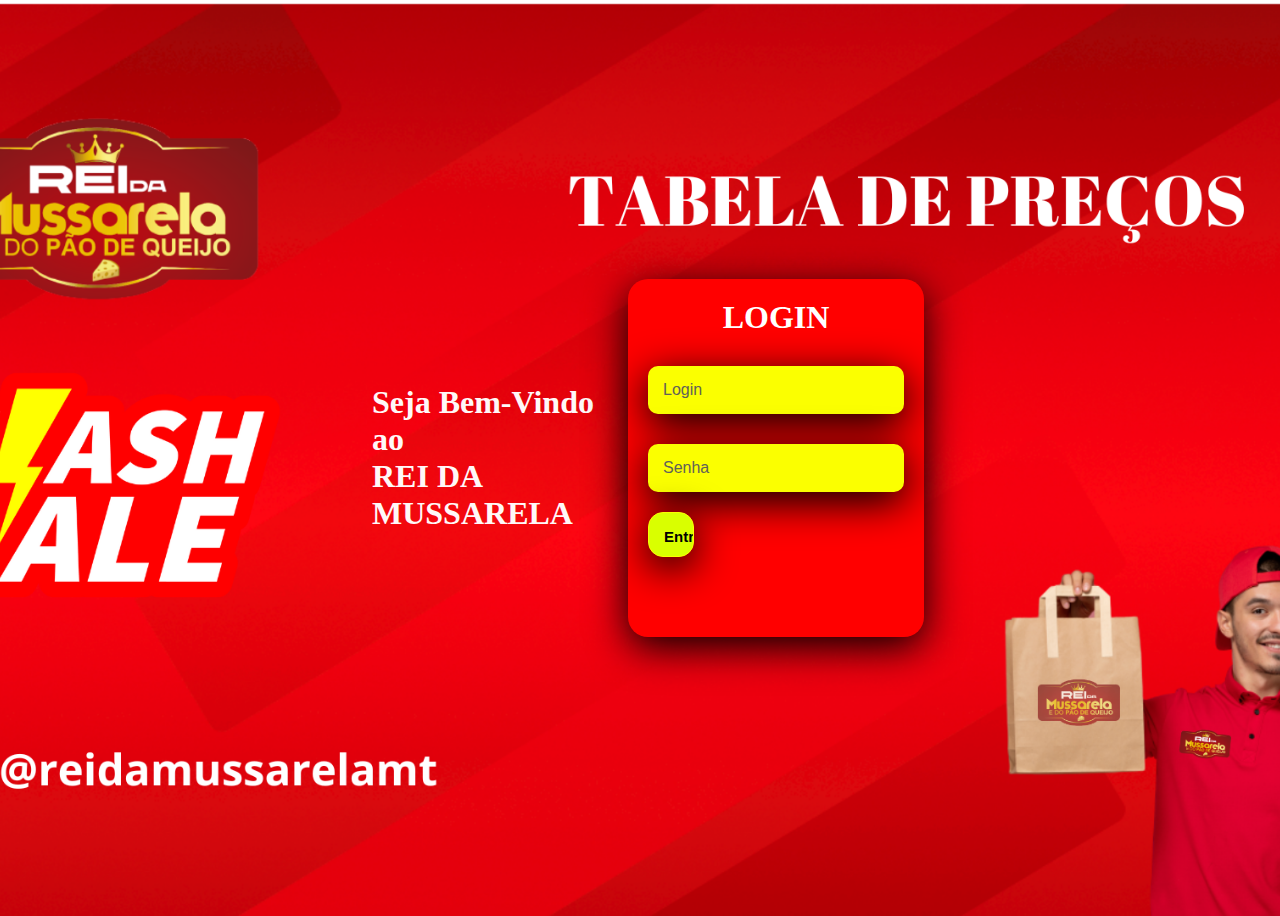
<file: app teste do rei/teladelogin.html>
<!DOCTYPE html>
<html lang="en">
<head>
    <meta charset="UFT-8">
    <meta http-equiv="X-UA-Compatible" content="IE=edge">
    <meta name="viemport" content="width=device-width, initial-scale=1.0">
    <link rel="stylesheet" href="style2.css">
    <title>login Js</title>
    
</head>
<body>



      <div class="main-login">
        <div class="left-login">
            <h1>Seja Bem-Vindo ao<br>REI DA MUSSARELA</h1>
        </div>
        <div class="righet-login"></div>
            <div class="card-login">
                <h1>LOGIN</h1>
                <div class="textfield">
                    <label for="text" name="Login" placeholder="login"></label>
                <input type="text" placeholder="Login" id="login">
            <div class="textfield">
                <label for="text" name="senha" placeholder="senha"></label>
                <input type="password" placeholder="Senha" id="senha">
                <input type="submit" value="Entrar"onclick=logar();>
    </div>
    <script>
        function logar(){
            var login = document.getElementById(`login`).value;
            var senha = document.getElementById('senha').value;

            if(login == "admin" && senha == "admin"){
                window.location.assign("index.html");
                alert('login com sucesso');
            }else{
                alert('senha ou login errado')
            }

        }

    </script>



</body>
</html>
</file>
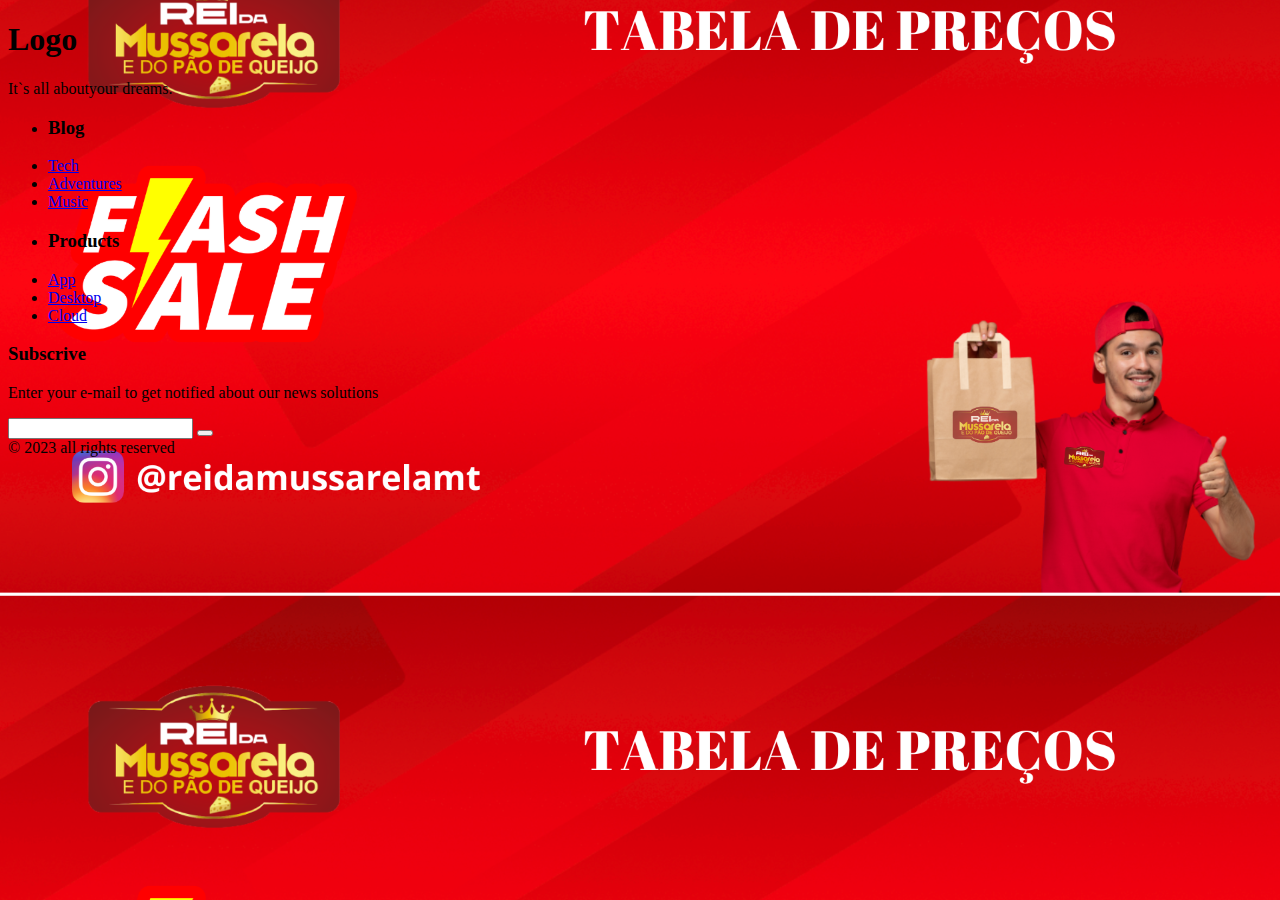
<file: app teste do rei/testelogo.html>
<!DOCTYPE html>
<html lang="pt-br">
<head>
    <meta charset="UTF-8">
    <meta http-equiv="X-UA-Compatible" content="IE-edge">
    <meta name="viewport" content="width=device-width, initial-scale=1.0">
    <link rel="stylesheet" href="https://cdnjs.cloudflare.com/ajax/libs/font-awesome/6.2.1/css/all.min.css" integrity="sha512-MV7K8+y+gLIBoVD59lQIYicR65iaqukzvf/nwasF0nqhPay5w/9lJmVM2hMDcnK1OnMGCdVK+iQrJ7lzPJQd1w==" crossorigin="anonymous" referrerpolicy="no-referrer" />
    <link rel="stylesheet"  href="style2.css">
    
    <title>reponsive footer</title>
</head>
<body>
    <main>
        
    </main>
    <footer>
        <div id="footer_content">
            <div id="footer_contacts">
                <h1>Logo</h1>
                <p>It`s all aboutyour dreams.</p>

                <div id="footer_social_media">
                    <a href="#" class="footer-link" id="instagram">
                        <i class="fa-brands fa-instagram"></i>
                    </a>

                    <a href="#" class="footer-link" id="instagram">
                        <i class="fa-brands fa-facebook-f"></i>
                    </a>

                    <a href="#" class="footer-link" id="instagram">
                        <i class="fa-brands fa-whatsapp"></i>
                    </a>
                </div>
            </div>
        <ul class="footer-list">
            <li>
                <h3>Blog</h3>
            </li>
            <li>
                <a href="#" class="footer-link">Tech</a>
            </li>
            <li>
                <a href="#" class="footer-link">Adventures</a>
            </li>
            <li>
                <a href="#" class="footer-link">Music</a>
            </li>
        </ul>
        <ul class="footer-list">
            <li>
                <h3>Products</h3>
            </li>
            <li>
                <a href="#" class="footer-link">App</a>
            </li>
            <li>
                <a href="#" class="footer-link">Desktop</a>
            </li>
            <li>
                <a href="#" class="footer-link">Cloud</a>
            </li>
        </ul>
         <div id="footer_subscrive">
            <h3>Subscrive</h3>
            <p>
                Enter your e-mail to get
                notified about our news 
                solutions
            </p>

            <div id="input_group"> 
                <input type="email" id="email">
                <button>
                    <i class="fa-regular fa-envelope"></i>
                </button>
            </div>
        </div>
        </div>
         <div id="footer_copyrighit">
            &#169
            2023 all rights reserved
        </div>


    </footer>
</body>
</html>
</file>
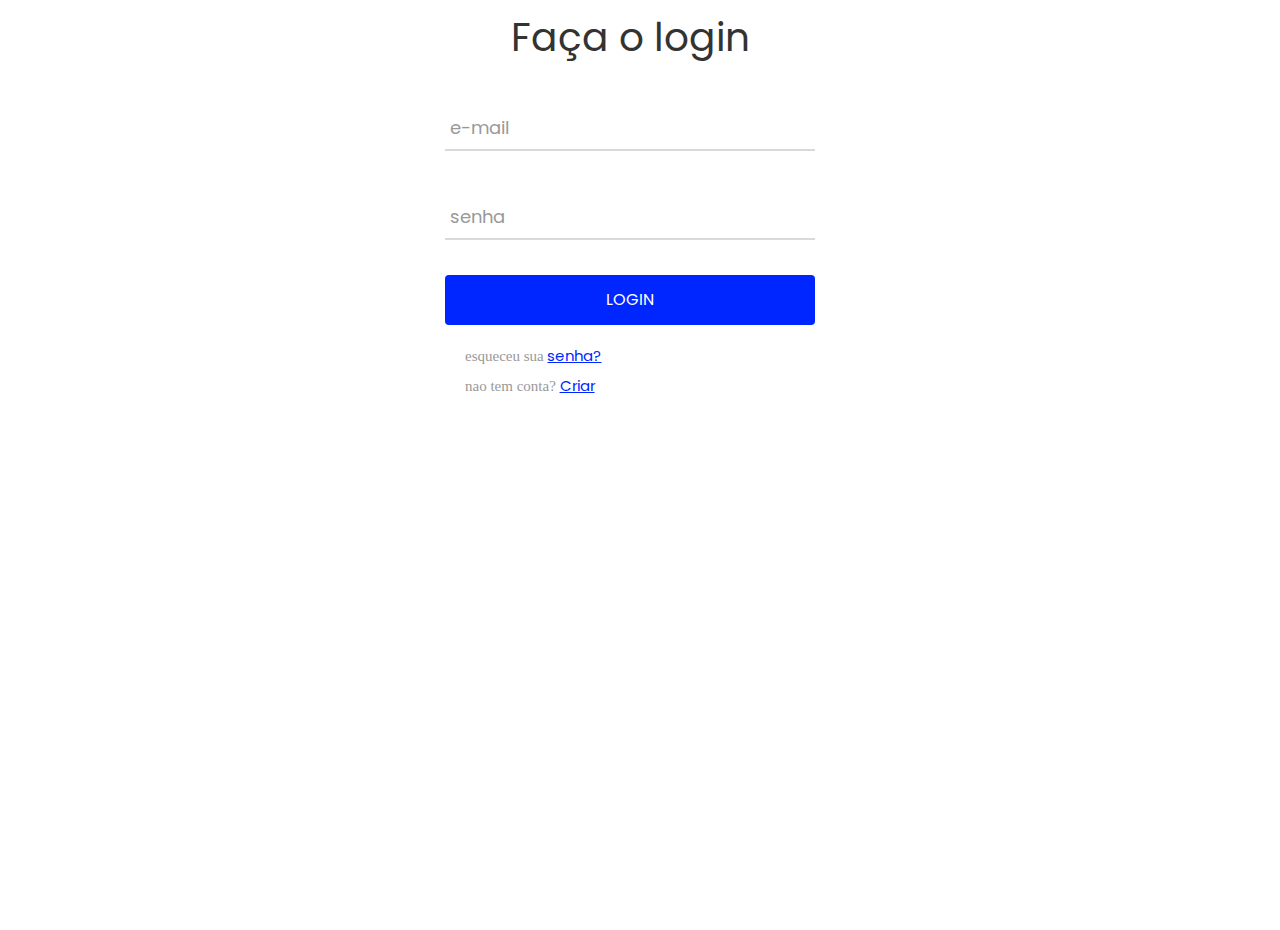
<file: TELA DE LOGIN2/tela_de_login.html>
<!DOCTYPE html>
<html lang="pt-br">
<head>
    <meta charset="UTF-8">
    <meta http-equiv="X-UA-Compatible" content="IE=edge">
    <meta name="viewport" content="width=device-width, initial-scale=1.0">
    <title>Login</title>

    <link rel="stylesheet" href="login.css">
</head>
<body>
    <div class="container">
        <div class="container-login">
            <div class="wrap-login">
                <form class="login-form">
                    <span class="login-form-title">
                        Faça o login
                    </span>
                    <div class="wrap-input margin-top-35 margin-bottom-35">
                        <input class="input-form" type="email" name="email" autocomplete="off" />
                        <span class="focus-input-form" data-placeholder="e-mail"></span>
                    </div>

                    <div class="wrap-input margin-top-35 margin-bottom-35">
                        <input class="input-form" type="password" name="password" />
                        <span class="focus-input-form" data-placeholder="senha"></span>
                    </div>
                    <div class="container-login-form-bnt">
                        <button class="conrainer-login-form-bnt">Login</button>
                    </div>
                    <ul class="login-utils">
                        <li class="margin-top-8 margin-bottom-8">
                            <span class="text1">
                                esqueceu sua
                            </span>
                            <a href="#" class="text2">
                                senha?
                            </a>
                        </li>
                        <li>
                            <span class="text1">
                                nao tem conta?
                            </span>
                            <a href="#" class="text2">
                                Criar
                            </a>
                        </li>
                    </ul>
                </form>
            </div>
        </div>
    </div>

</body>
</html>
</file>
<file: app teste do rei/style2.css>
body {
    background-image: url(img/logo\ \(1\).png);
    background-repeat: no-reapat;
    background-size: cover;
    background-position: center center;
}

.main-login{
    width: 100vw;
    height: 100vh;
    display: flex;
    justify-content: center;
    align-items: center;
}
.left.login{
    width: 50vw;
    height: 100vh;
    display: flex;
    justify-content: center;
    align-items: center;
    flex-direction: column;

}
.left-login > h1 {
     color: #fff8f8;
     width: 20vw;
     height: 20vh;
     display: flex;
     justify-content: center;
     align-items: center;
}

.left-login-imagem{
    width: 50px;
    height: 30vh;
    display: flex;
    justify-content: left center;
    align-items: left center;
}


.right-login{
    width: 150vw;
    height: 150vh;
    display: flex;
    justify-content: center;
    align-items: center;
}
.card-login{
    width: 20%;
    display: flex;
    justify-content: center;
    align-items: center;
    flex-direction: column;
    padding: 20px 20px;
    background: #ff0000;
    border-radius: 20px;
    box-shadow: 0px 10px 40px #000000;
}
.card-login > h1 {
    color: #ffffff;
    font-weight: 1500;
    margin: 0;
}

.textfield{
    width: 100%;
    display: flex;
    flex-direction: column;
    align-items: flex-start;
    justify-content: center;
    margin: 20px 0px;
}

.textfield > input {
    width: 100%;
    border: none;
    border-radius: 10px;
    padding: 15px;
    background: #fbff00;
    font-size: 12pt;
    box-shadow:0px 10px 40px #000000;
    outline: none;
    box-sizing: border-box;
}
.textfield > label {
    color:#000000;
    margin-bottom: 10px;
}

.textfield > input::placeholder{
    color: #616159
}


div.container{
    width: 100%;
    height: 50h;
    display: flex;
    align-items: center;
    justify-content: center;

}


input[type="submit"]{
     padding: 15px 15px;
     font-size: 15px;
     background-color: #d9ff00;
     border: 1px solid #fbff00;
     border-radius: 15px;
     cursor: progress;
     color: rgb(0, 0, 0);
     width: 18%;
     height: 5vh;
     display: flex;
     align-items: center;
     justify-content: center;
     margin: 20px 0px;
     font-weight: 600;

}
</file>
<file: TELA DE LOGIN2/login.css>
@import url('https://fonts.googleapis.com/css2?family=Inter:wght@100;200;300;400;500;600&display=swap');
@import url('https://fonts.googleapis.com/css2?family=Poppins:wght@800&display=swap');
:root {
    --main-color: #0026ff;
    --link-color: #666666;
    --text1: #999999;
    --highlight-text: #333333;
    --input-text: #555555;
    --white-color:#fff;
    --points-list: #cccccc;
    --line-input: #d9d9d9;
}

* {
    margin: 0;
    padding: 0;
}

body, html{
    height: 100%;
}

ul, li {
    margin: 0;
    list-style-type: none;
}

input, button{
    outline: none !important;
    border: none;

}

button:hover {
    cursor: pointer;
}

.text1 {
    font-size: 15px;
    color: var(--text1);
    line-height: 1.5;
}

.text2 {
    font-size: 15px;
    color: var(--main-color);
    line-height: 1.5;
}

.margin-bottom-35 {
    margin-bottom: 35px;
}

.margin-bottom-35 {
    margin-top: 35px;
}
.margin-bottom-8 {
    margin-bottom: 8px;
}

.margin-top-8 {
    margin-top: 10px;
}

margin-left-50 {
    margin-left: 50px;
}

.container {
    width: 100%;
    margin: 0 auto;
}

.container-login {
    width: 100%;
    min-height: 100vh;
    display: flex;
    flex-wrap: wrap;
    justify-content: center;
    align-items: center center;
    padding: 15px;
    background-color: white;
}

.wrap-login {
    width: 370px;
    margin-right: 50px;
    background-color: white;
}

.login-form {
    width: 100;
}

.login-form-title {
    display: block;
    font-family: 'Poppins', sans-serif;
    font-size: 39px;
    color: var(--highlight-text);
    line-height: 1.2;
    text-align: center;
}

.wrap-input {
    width: 100%;
    position: relative;
    border-bottom: 2px solid var(--line-input);
}

.input-form {
    font-family: 'Kanit', sans-serif;
    font-size: 18px;
    color: var(--input-text);
    line-height: 1.2;
    display: block;
    width: 100%;
    height: 52px;
    background: transparent;
    padding: 0 5px;

}

.focus-input-form {
    position: absolute;
    display: block;
    width: 100%;
    height: 100%;
    top: 0;
    left: 0;
    pointer-events: none;
}

.focus-input-form::before{
    content: "";
    display: block;
    position: absolute;
    bottom: -2px;
    left: 0;
    width: 0;
    height: 2px;
    transition: all 0.4s;
    background-color: var(--main-color);
}

.focus-input-form::after{
    font-family: 'Poppins', sans-serif;
    font-size: 18px;
    color: var(--text1);
    line-height: 1.2;
    content: attr(data-placeholder);
    display: block;
    width: 100;
    position: absolute;
    top: 15px;
    left: 0px;
    padding: 5px;
    transition: all 0.4s;
}

.input-form:focus + .focus-input-form::after{
    top: -20px;
    font-size: 15px;

}

.input-form:focus + .focus-input-form:before{
    top: -20px;
    
}

.has-val.input-form:focus + .focus-input-form::after{
    top: -20px;
    font-size: 15px;

}

.has-val.input-form:focus + .focus-input-form:before{
    top: -20px;
    
}


/*
Botao
*/
.container-login-form-bnt{
    width: 100%;
    display: flex;
    justify-content: center;
}

.conrainer-login-form-bnt{
    font-family: 'Poppins', sans-serif;
    font-size: 16px;
    color: var(--white-color);
    line-height: 1.2;
    text-transform: uppercase;
    display: flex;
    justify-content: center;
    text-align: center;
    padding: 0 20px;
    width: 100%;
    height: 50px;
    background-color: var(--main-color);
    border-radius: 4px;
    align-items: center;
    transition: all 0.4s;
}

.conrainer-login-form-bnt:hover {
    background-color: var(--highlight-text);

}

a {
    font-family: 'Poppins', sans-serif;
    font-size: 14px;
    line-height: 1.7;
    color: var(--link-color);
    margin: 0px;
    transition: all 0.4s;
}
a:focus {
    outline: none !important;
}
a:hover {
    text-decoration: none;
    color: var(--highlight-text);
}

.login-utils {
    margin-top: 20px;

}

.login-utils li {
    position: relative;
    padding-left: 20px;

}

.login-utils li::before {
    content: "";
    display: block;
    position: absolute;
    width: -2px;
    height: 100%;
    border-radius: 50%;
    background-color: var(--points-list);
    top: 50%;
    transform: translateY(-50%);

}
</file>
